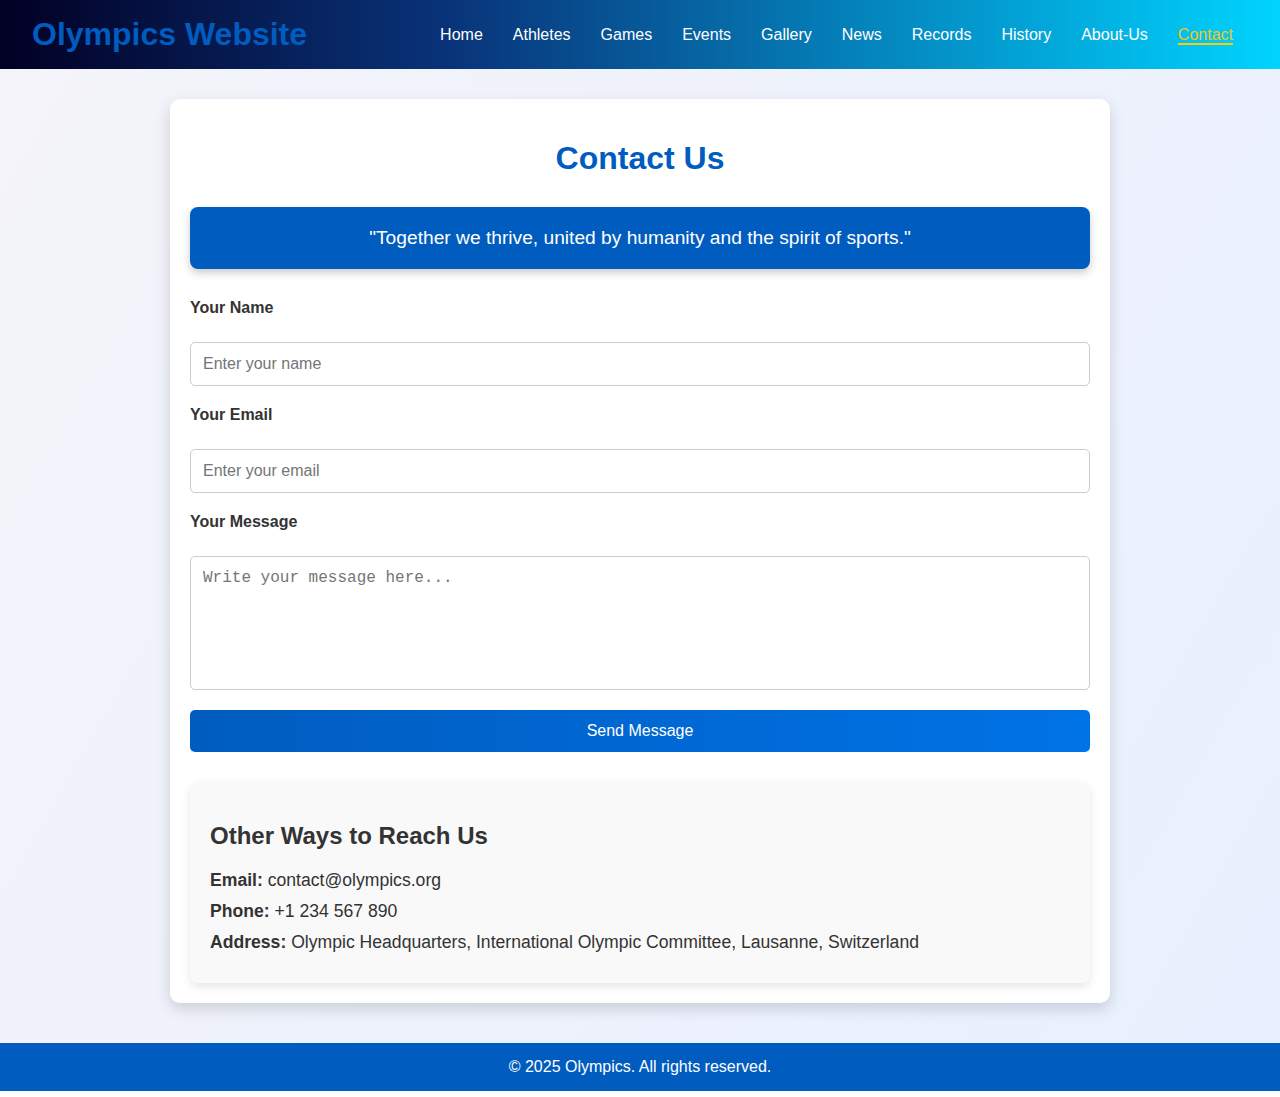
<file: contact.html>
<!DOCTYPE html>
<html lang="en">
<head>
    <meta charset="UTF-8">
    <meta name="viewport" content="width=device-width, initial-scale=1.0">
    <title>Contact Us - Olympics</title>
    <style>
        body {
            font-family: 'Roboto', sans-serif;
            margin: 0;
            padding: 0;
            background: linear-gradient(120deg, #f4f4f9, #e8f0ff);
            color: #333;
        }

        .active{
    color: #f5c518;
    position: relative;
  }
  .h{
text-decoration: underline;
    color: white;
    margin: 50px;
  }

  nav ul li .active::before, nav ul li .active::after {
    content: '';
    position: absolute;
    width: 100%;
    height: 2px;
    background-color: #ffcc00;
    bottom: -2px;
    left: 0;
    transition: width 0.3s ease-in-out;
  }
  .h{
text-decoration: underline;
    color: white;
    margin: 50px;
  }

  nav ul li .active::before, nav ul li .active::after {
    content: '';
    position: absolute;
    width: 100%;
    height: 2px;
    background-color: #ffcc00;
    bottom: -2px;
    left: 0;
    transition: width 0.3s ease-in-out;
  }

  header {
    background: rgb(2,0,36);
    background: linear-gradient(90deg, rgba(2,0,36,1) 0%, rgba(9,51,121,1) 35%, rgba(0,212,255,1) 100%);
    color: #fff;
    padding: 1rem 2rem;
    display: flex;
    justify-content: space-between;
    align-items: center;
  }

  header h1 {
    margin: 0;
  }

  nav ul {
    list-style: none;
    margin: 0;
    padding: 0;
    display: flex;
  }

  nav ul li {
    margin: 0 15px;
  }
a {
    text-decoration: none;
    cursor: default;
    
    
  }
  nav ul li a {
    color: #fff;
    text-decoration: none;
    position: relative;
  }

  /* Hover Effect */
  nav ul li a:hover {
    color: #ffcc00;
  }

        .container {
            max-width: 900px;
            margin: 30px auto;
            padding: 20px;
            background: white;
            border-radius: 10px;
            box-shadow: 0 6px 15px rgba(0, 0, 0, 0.15);
            animation: fadeIn 1s ease-in-out;
        }

        h1 {
            text-align: center;
            color: #005cbf;
            margin-bottom: 20px;
        }

        @keyframes fadeIn {
            from {
                opacity: 0;
                transform: translateY(20px);
            }
            to {
                opacity: 1;
                transform: translateY(0);
            }
        }

        form {
            display: flex;
            flex-direction: column;
            gap: 20px;
        }

        label {
            font-weight: bold;
            margin-bottom: 5px;
        }

        input, textarea, button {
            padding: 12px;
            border: 1px solid #ccc;
            border-radius: 5px;
            font-size: 16px;
        }

        input:focus, textarea:focus {
            border-color: #005cbf;
            outline: none;
            box-shadow: 0 0 5px rgba(0, 92, 191, 0.5);
        }

        textarea {
            resize: none;
        }

        button {
            background: linear-gradient(90deg, #005cbf, #0073e6);
            color: white;
            border: none;
            cursor: pointer;
            transition: background 0.3s, transform 0.2s;
        }

        button:hover {
            background: linear-gradient(90deg, #003f8a, #005cbf);
            transform: translateY(-3px);
        }

        button:active {
            transform: translateY(0);
        }

        .contact-info {
            margin-top: 30px;
            padding: 20px;
            background: #f9f9f9;
            border-radius: 8px;
            box-shadow: 0 4px 10px rgba(0, 0, 0, 0.1);
            animation: fadeIn 1.2s ease-in-out;
        }

        .contact-info div {
            margin: 10px 0;
            font-size: 1.1rem;
        }

        .contact-info div:hover {
            color: #005cbf;
            text-decoration: underline;
            cursor: pointer;
            transition: color 0.3s;
        }

        footer {
            text-align: center;
            padding: 15px;
            background-color: #005cbf;
            color: white;
            margin-top: 40px;
        }

        footer p {
            margin: 0;
        }
        .he{
            color: white;
            text-decoration: none;
        }

        .humanity-message {
            margin: 30px 0;
            padding: 20px;
            background: #005cbf;
            color: white;
            text-align: center;
            font-size: 1.2rem;
            border-radius: 8px;
            box-shadow: 0 4px 8px rgba(0, 0, 0, 0.2);
            animation: fadeIn 1.5s ease-in-out;
        }

        @media (max-width: 768px) {
            .container {
                margin: 15px;
                padding: 15px;
            }

            h1 {
                font-size: 1.5rem;
            }

            .humanity-message {
                font-size: 1rem;
            }
        }

        .menu-toggle {
            display: none;
            flex-direction: column;
            cursor: pointer;
        }

        .menu-toggle .bar {
            height: 3px;
            width: 25px;
            background-color: #fff;
            margin: 4px 0;
            transition: 0.4s;
        }

        .menu-toggle.active .bar:nth-child(2) {
            opacity: 0;
        }

        .menu-toggle.active .bar:nth-child(1) {
            transform: translateY(7px) rotate(45deg);
        }

        .menu-toggle.active .bar:nth-child(3) {
            transform: translateY(-7px) rotate(-45deg);
        }

        @media (max-width: 768px) {
            .menu-toggle {
                display: flex;
            }

            .nav-menu {
                display: none;
                position: absolute;
                top: 70px;
                left: 0;
                width: 100%;
                background: rgba(9,51,121,0.95);
                flex-direction: column;
                padding: 20px 0;
                text-align: center;
            }

            .nav-menu.show {
                display: flex;
            }

            nav ul li {
                margin: 15px 0;
            }
        }
    </style>
</head>
<body>

    <header>
        <h1>Olympics Website</h1>
        <div class="menu-toggle">
          <span class="bar"></span>
          <span class="bar"></span>
          <span class="bar"></span>
        </div>
        <nav>
          <ul class="nav-menu">
            <li><a href="index.html"  >Home</a></li>
            <li><a href="athletes.html" >Athletes</a></li>
            <li><a href="games.html" >Games</a></li>
              <li><a href="events.html" >Events</a></li>
            <li><a href="gallery.html"  >Gallery</a></li>
            <li><a href="news.html">News</a></li>
            <li><a href="RecordStatic.html"  >Records</a></li>
            <li><a href="history.html" >History</a></li>
            <li><a href="about.html"  >About-Us</a></li>
            <li><a href="contact.html" class="active" >Contact</a></li>
    
          </ul>
        </nav>
      </header>

<div class="container">
    <h1>Contact Us</h1>
    <div class="humanity-message">
        "Together we thrive, united by humanity and the spirit of sports."
    </div>
    <form>
        <label for="name">Your Name</label>
        <input type="text" id="name" name="name" placeholder="Enter your name" required>

        <label for="email">Your Email</label>
        <input type="email" id="email" name="email" placeholder="Enter your email" required>

        <label for="message">Your Message</label>
        <textarea id="message" name="message" rows="6" placeholder="Write your message here..." required></textarea>

        <button type="submit">Send Message</button>
    </form>

    <div class="contact-info">
        <h2>Other Ways to Reach Us</h2>
        <div><strong>Email:</strong> contact@olympics.org</div>
        <div><strong>Phone:</strong> +1 234 567 890</div>
        <div><strong>Address:</strong> Olympic Headquarters, International Olympic Committee, Lausanne, Switzerland</div>
    </div>
</div>

<footer>
    <p>&copy; 2025 Olympics. All rights reserved.</p>
</footer>
<script src="js/index.js"></script>
</body>
</html>
</file>
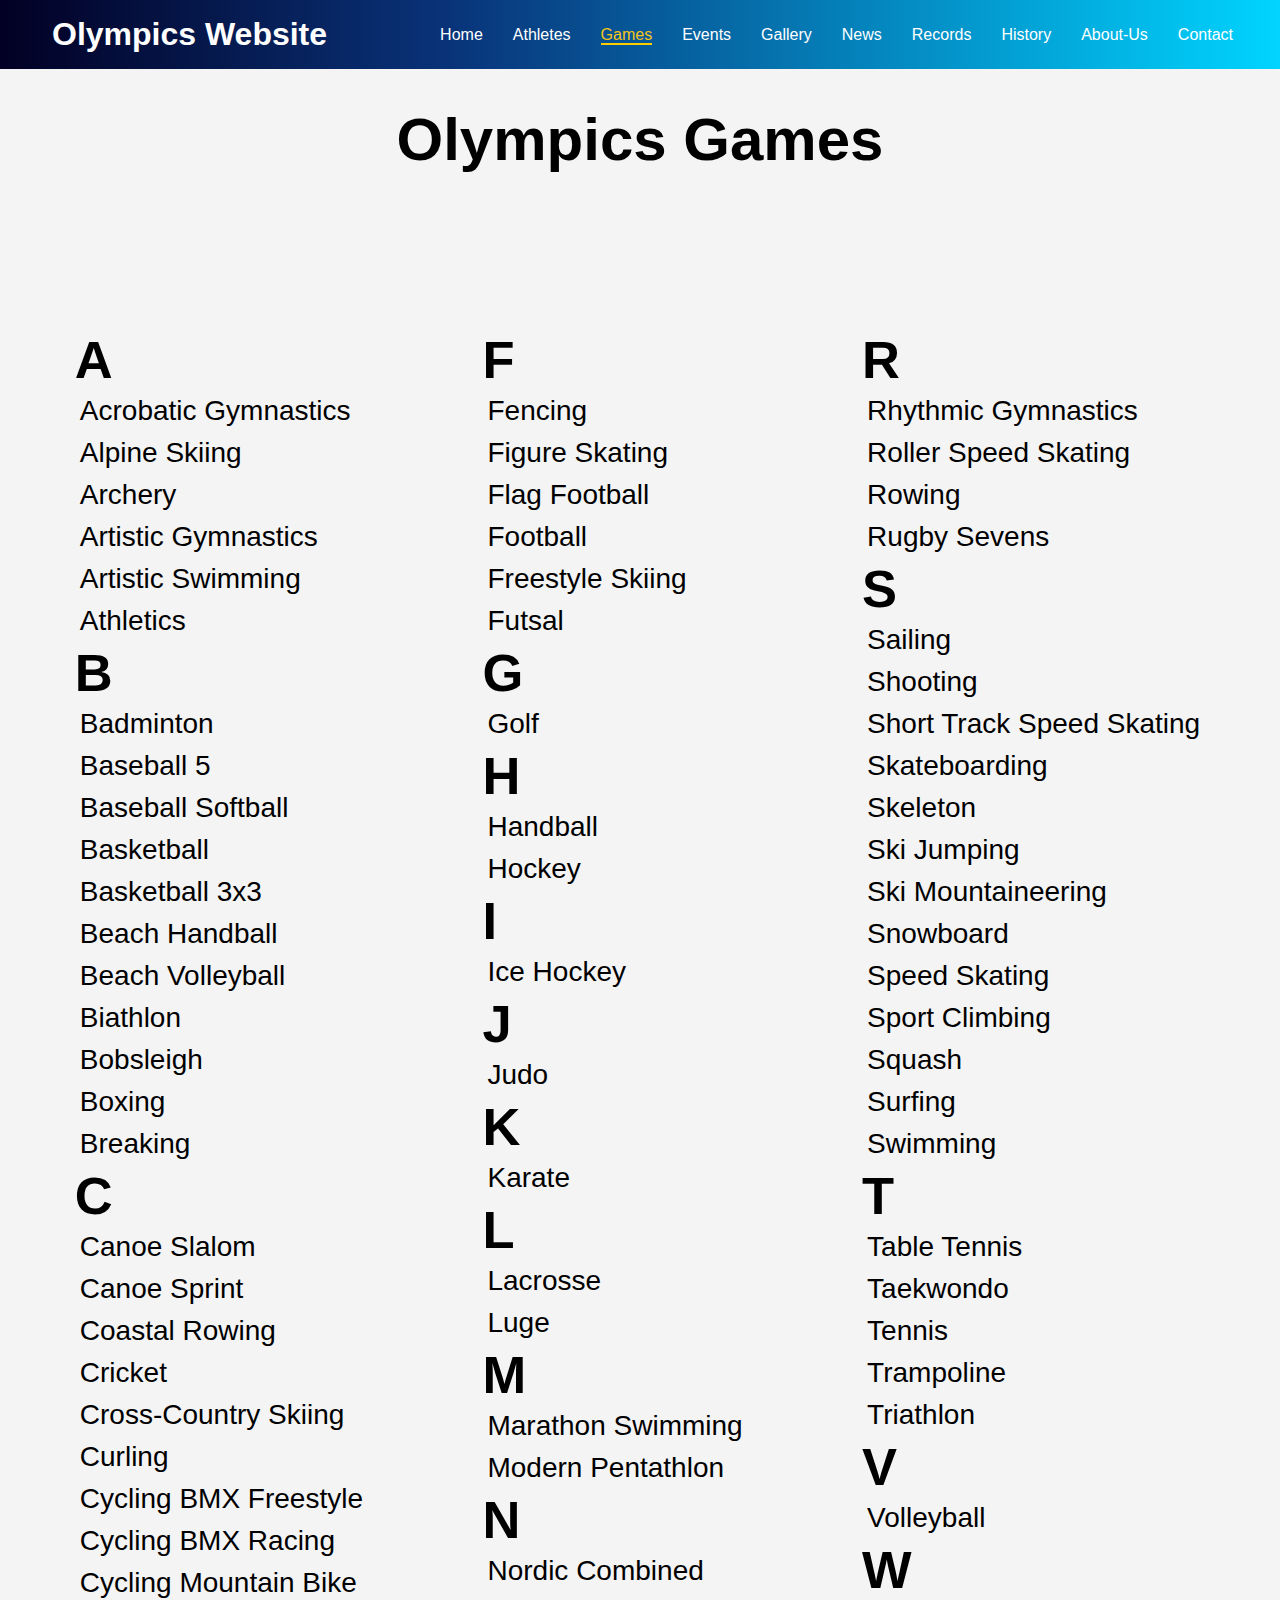
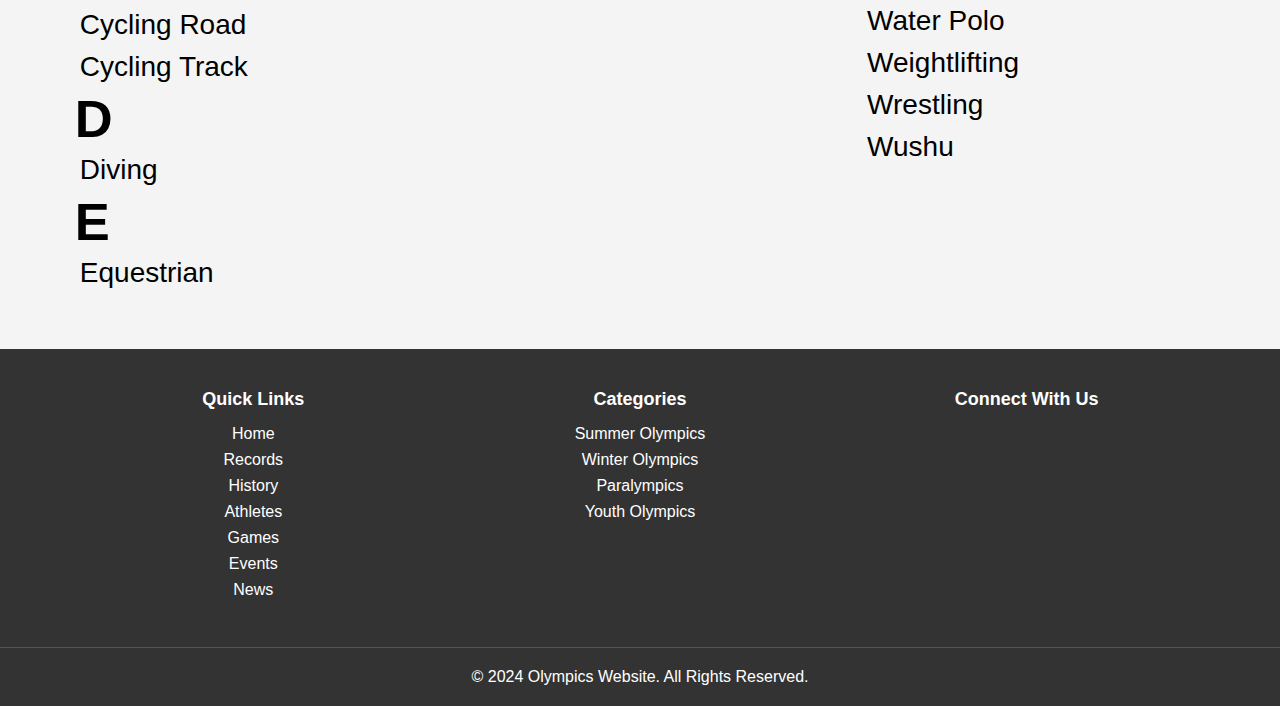
<file: games.html>
<!DOCTYPE html>
<html lang="en">

<head>
    <meta charset="UTF-8">
    <meta name="viewport" content="width=device-width, initial-scale=1.0">
    <title>Sports List</title>
    <link rel="preconnect" href="https://fonts.googleapis.com">
    <link rel="stylesheet" href="css/games.css">
</head>

<body>
    <header>
        <h1>Olympics Website</h1>
        <div class="menu-toggle">
          <span class="bar"></span>
          <span class="bar"></span>
          <span class="bar"></span>
        </div>
        <nav>
          <ul class="nav-menu">
            <li><a href="index.html"  >Home</a></li>
            <li><a href="athletes.html" >Athletes</a></li>
            <li><a href="games.html"  class="active" >Games</a></li>
              <li><a href="events.html"  >Events</a></li>
            <li><a href="gallery.html"  >Gallery</a></li>
            <li><a href="news.html">News</a></li>
            <li><a href="RecordStatic.html"  >Records</a></li>
            <li><a href="history.html" >History</a></li>
            <li><a href="about.html"  >About-Us</a></li>
            <li><a href="contact.html"  >Contact</a></li>
    
          </ul>
        </nav>
      </header>
    <br><br>
    <h3>Olympics Games</h1>
        <div class="sports-list">
            <div class="column1">
                <ul>
                    <h2>A</h2>
                    <li>Acrobatic Gymnastics</li>
                    <li>Alpine Skiing</li>
                    <li>Archery</li>
                    <li>Artistic Gymnastics</li>
                    <li>Artistic Swimming</li>
                    <li>Athletics</li>
                </ul>

                <ul>
                    <h2>B</h2>
                    <li>Badminton</li>
                    <li>Baseball 5</li>
                    <li>Baseball Softball</li>
                    <li>Basketball</li>
                    <li>Basketball 3x3</li>
                    <li>Beach Handball</li>
                    <li>Beach Volleyball</li>
                    <li>Biathlon</li>
                    <li>Bobsleigh</li>
                    <li>Boxing</li>
                    <li>Breaking</li>
                </ul>

                <ul>
                    <h2>C</h2>
                    <li>Canoe Slalom</li>
                    <li>Canoe Sprint</li>
                    <li>Coastal Rowing</li>
                    <li>Cricket</li>
                    <li>Cross-Country Skiing</li>
                    <li>Curling</li>
                    <li>Cycling BMX Freestyle</li>
                    <li>Cycling BMX Racing</li>
                    <li>Cycling Mountain Bike</li>
                    <li>Cycling Road</li>
                    <li>Cycling Track</li>
                </ul>

                <ul>
                    <h2>D</h2>
                    <li>Diving</li>
                </ul>
                <ul>
                    <h2>E</h2>
                    <li>Equestrian</li>
                </ul>
            </div>
            <div class="column1">

                <ul>
                    <h2>F</h2>
                    <li>Fencing</li>
                    <li>Figure Skating</li>
                    <li>Flag Football</li>
                    <li>Football</li>
                    <li>Freestyle Skiing</li>
                    <li>Futsal</li>
                </ul>

                <ul>
                    <h2>G</h2>
                    <li>Golf</li>
                </ul>

                <ul>
                    <h2>H</h2>
                    <li>Handball</li>
                    <li>Hockey</li>
                </ul>

                <ul>
                    <h2>I</h2>
                    <li>Ice Hockey</li>
                </ul>

                <ul>
                    <h2>J</h2>
                    <li>Judo</li>
                </ul>

                <ul>
                    <h2>K</h2>
                    <li>Karate</li>
                </ul>
                <ul>
                    <h2>L</h2>
                    <li>Lacrosse</li>
                    <li>Luge</li>
                </ul>
                <ul>
                    <h2>M</h2>
                    <li>Marathon Swimming</li>
                    <li>Modern Pentathlon</li>
                </ul>

                <ul>
                    <h2>N</h2>

                    <li>Nordic Combined</li>
                </ul>
            </div>
            <div class="column1">
                <ul>
                    <h2>R</h2>
                    <li>Rhythmic Gymnastics</li>
                    <li>Roller Speed Skating</li>
                    <li>Rowing</li>
                    <li>Rugby Sevens</li>
                </ul>
                <ul>
                    <h2>S</h2>
                    <li>Sailing</li>
                    <li>Shooting</li>
                    <li>Short Track Speed Skating</li>
                    <li>Skateboarding</li>
                    <li>Skeleton</li>
                    <li>Ski Jumping</li>
                    <li>Ski Mountaineering</li>
                    <li>Snowboard</li>
                    <li>Speed Skating</li>
                    <li>Sport Climbing</li>
                    <li>Squash</li>
                    <li>Surfing</li>
                    <li>Swimming</li>
                </ul>
                <ul>
                    <h2>T</h2>
                    <li>Table Tennis</li>
                    <li>Taekwondo</li>
                    <li>Tennis</li>
                    <li>Trampoline</li>
                    <li>Triathlon</li>
                </ul>
                <ul>
                    <h2>V</h2>
                    <li>Volleyball</li>
                </ul>
                <ul>
                    <h2>W</h2>
                    <li>Water Polo</li>
                    <li>Weightlifting</li>
                    <li>Wrestling</li>
                    <li>Wushu</li>
                </ul>
            </div>
        </div>
        <footer class="footer">
            <div class="footer-content">
                <div class="footer-section">
                    <h4>Quick Links</h4>
                    <ul>
                        <li><a href="home.html">Home</a></li>
                        <li><a href="RecordStatic.html">Records</a></li>
                        <li><a href="history.html">History</a></li>
                        <li><a href="athletes.html">Athletes</a></li>
                        <li><a href="games.html">Games</a></li>
                        <li><a href="events.html">Events</a></li>
                        <li><a href="news.html">News</a></li>
                    </ul>
                </div>

                <div class="footer-section">
                    <h4>Categories</h4>
                    <ul>
                        <li><a href="#">Summer Olympics</a></li>
                        <li><a href="#">Winter Olympics</a></li>
                        <li><a href="#">Paralympics</a></li>
                        <li><a href="#">Youth Olympics</a></li>
                    </ul>
                </div>

                <div class="footer-section">
                    <h4>Connect With Us</h4>
                    <div class="social-icons">
                        <a href="#"><i class="fab fa-facebook"></i></a>
                        <a href="#"><i class="fab fa-twitter"></i></a>
                        <a href="#"><i class="fab fa-instagram"></i></a>
                        <a href="#"><i class="fab fa-youtube"></i></a>
                    </div>
                </div>
            </div>

            <div class="footer-bottom">
                <p>&copy; 2024 Olympics Website. All Rights Reserved.</p>
            </div>
        </footer>
        <script src="js/index.js"></script>
</body>

</html>
</file>
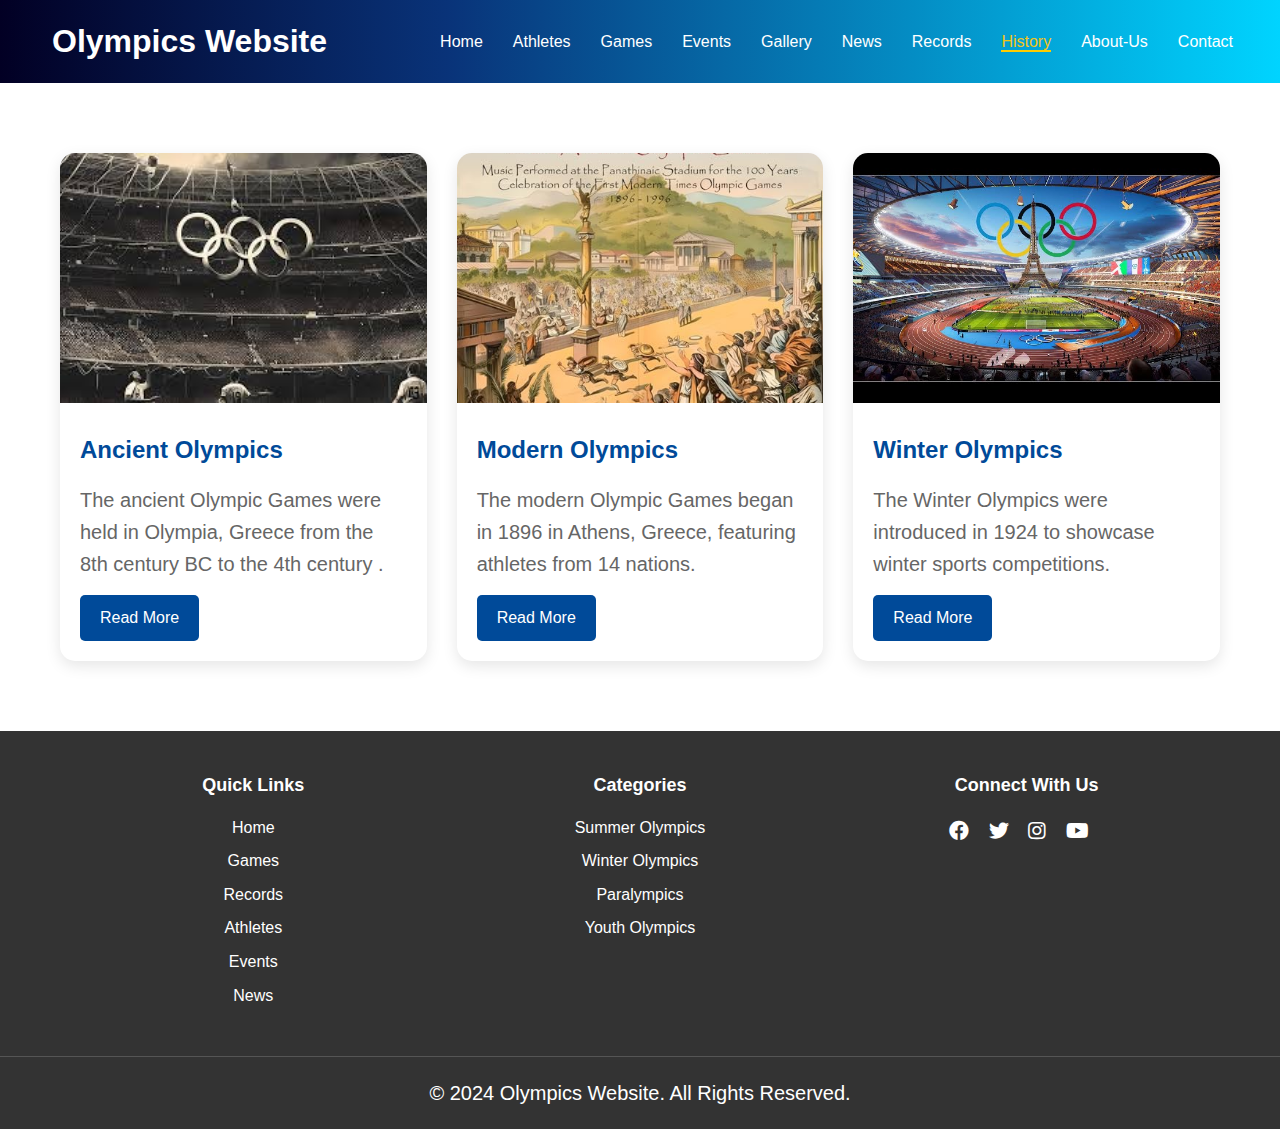
<file: history.html>
<!DOCTYPE html>
<html lang="en">
<head>
    <meta charset="UTF-8">
    <meta name="viewport" content="width=device-width, initial-scale=1.0">
    <title>Olympic History</title>
    <link rel="stylesheet" href="https://cdnjs.cloudflare.com/ajax/libs/font-awesome/5.15.4/css/all.min.css">
    <link rel="stylesheet" href="css/history.css">
</head>
<body>
    <!-- <div class="hero">
        <h1>The History of Olympic Games</h1>
    </div> -->
    <header>
      <h1>Olympics Website</h1>
      <div class="menu-toggle">
        <span class="bar"></span>
        <span class="bar"></span>
        <span class="bar"></span>
      </div>
      <nav>
        <ul class="nav-menu">
          <li><a href="index.html"  >Home</a></li>
          <li><a href="athletes.html" >Athletes</a></li>
          <li><a href="games.html"   >Games</a></li>
            <li><a href="events.html"  >Events</a></li>
          <li><a href="gallery.html"  >Gallery</a></li>
          <li><a href="news.html">News</a></li>
          <li><a href="RecordStatic.html"  >Records</a></li>
          <li><a href="history.html" class="active" >History</a></li>
          <li><a href="about.html"  >About-Us</a></li>
          <li><a href="contact.html"  >Contact</a></li>
  
        </ul>
      </nav>
    </header>

    <div class="timeline">
        <div class="card">
            <img src="pictures/images.jpg" alt="Ancient Olympics">
            <div class="card-content">
                <h2>Ancient Olympics</h2>
                <p>The ancient Olympic Games were held in Olympia, Greece from the 8th century BC to the 4th century .</p>
                <a href="https://en.wikipedia.org/wiki/Ancient_Olympic_Games" class="read-more">Read More</a>
            </div>
        </div>

        <div class="card">
            <img src="pictures/51-i73+GfHL._UXNaN_FMjpg_QL85_.jpg" alt="Modern Olympics">
            <div class="card-content">
                <h2>Modern Olympics</h2>
                <p>The modern Olympic Games began in 1896 in Athens, Greece, featuring athletes from 14 nations.</p>
                <a href="https://en.wikipedia.org/wiki/Summer_Olympic_Games" class="read-more">Read More</a>
            </div>
        </div>

        <div class="card">
            <img src="pictures/sddefault.jpg" alt="Winter Olympics">
            <div class="card-content">
                <h2>Winter Olympics</h2>
                <p>The Winter Olympics were introduced in 1924 to showcase winter sports competitions.</p>
                <a href="https://en.wikipedia.org/wiki/Winter_Olympic_Games" class="read-more">Read More</a>
            </div>
        </div>
    </div>

    <!-- Add your existing footer here -->

    
    <footer class="footer">
        <div class="footer-content">
          <div class="footer-section">
            <h4>Quick Links</h4>
            <ul>
                <li><a href="home.html">Home</a></li>
              <li><a href="n">Games</a></li>
              <li><a href="RecordStatic.html">Records</a></li>
              <li><a href="athletes.html">Athletes</a></li>
              <li><a href="events.html">Events</a></li>
              <li><a href="news.html">News</a></li>
            </ul>
          </div>
    
          <div class="footer-section">
            <h4>Categories</h4>
            <ul>
              <li><a href="https://en.wikipedia.org/wiki/Summer_Olympic_Games">Summer Olympics</a></li>
              <li><a href="https://en.wikipedia.org/wiki/Winter_Olympic_Games">Winter Olympics</a></li>
              <li><a href="https://en.wikipedia.org/wiki/Paralympic_Games">Paralympics</a></li>
              <li><a href="https://en.wikipedia.org/wiki/Youth_Olympic_Games">Youth Olympics</a></li>
            </ul>
          </div>
    
          <div class="footer-section">
            <h4>Connect With Us</h4>
            <div class="social-icons">
              <a href="#"><i class="fab fa-facebook"></i></a>
              <a href="#"><i class="fab fa-twitter"></i></a>
              <a href="#"><i class="fab fa-instagram"></i></a>
              <a href="#"><i class="fab fa-youtube"></i></a>
            </div>
          </div>
        </div>
        
        <div class="footer-bottom">
          <p>&copy; 2024 Olympics Website. All Rights Reserved.</p>
        </div>
      </footer>
      <script src="js/index.js"></script>
</body>
</html>
</file>
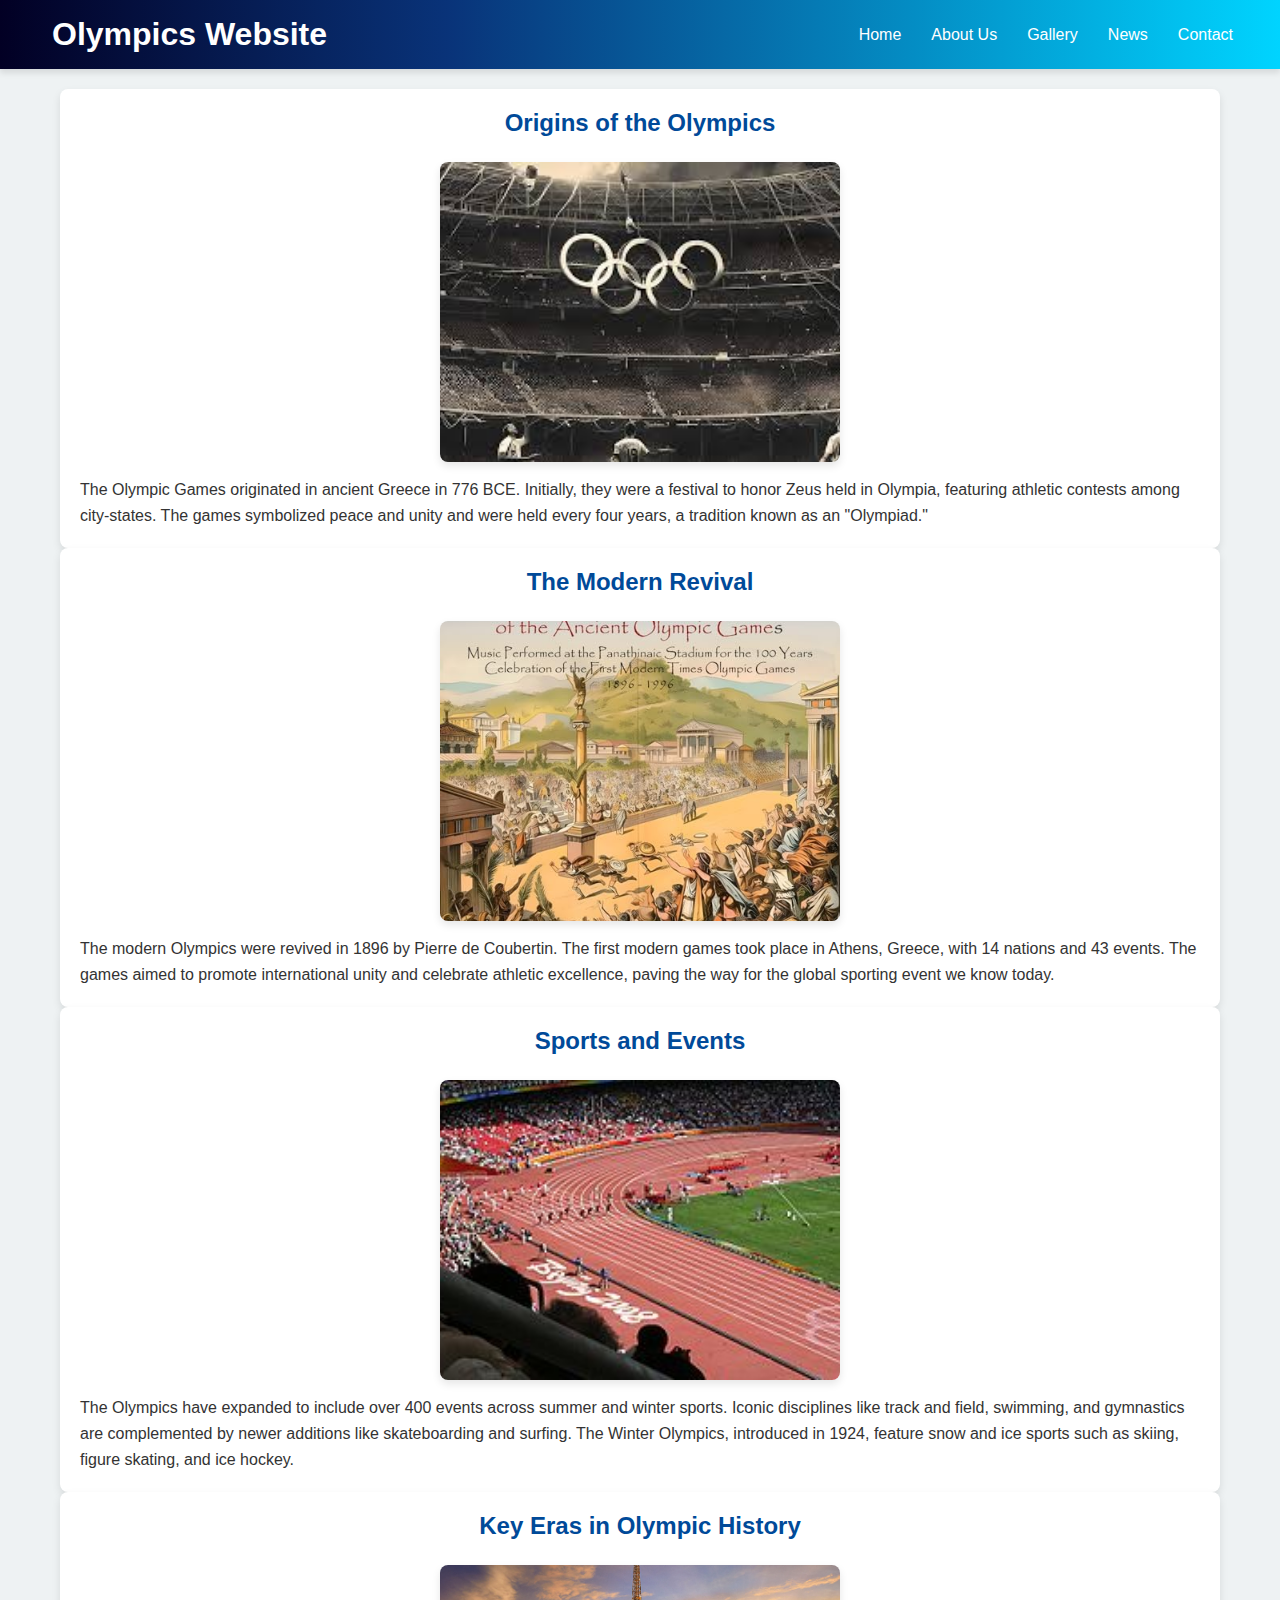
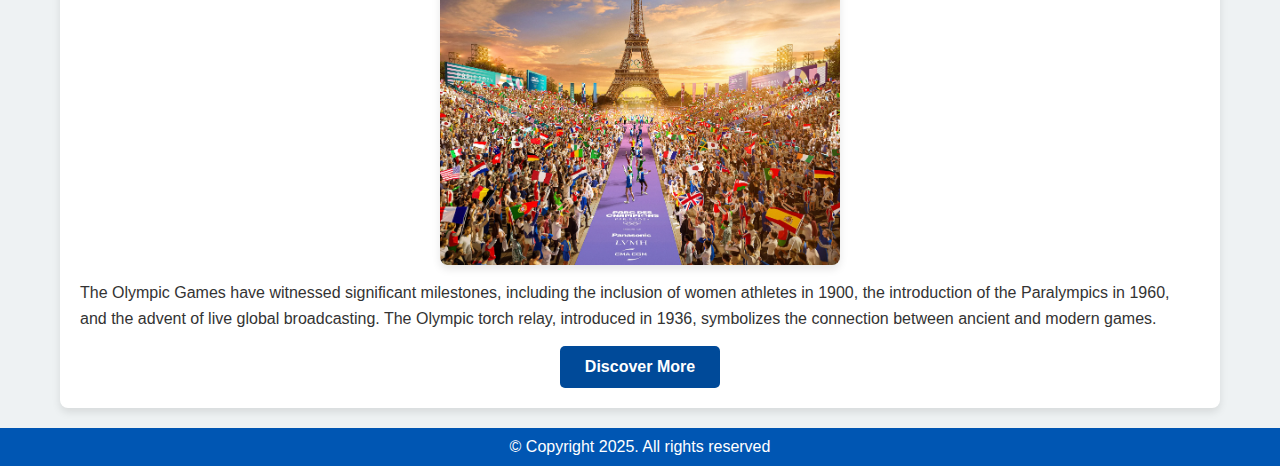
<file: pictures/copy.html>
<!DOCTYPE html>
<html lang="en">

<head>
    <meta charset="UTF-8">
    <meta name="viewport" content="width=device-width, initial-scale=1.0">
    <title>History of the Olympics</title>
    <style>
        * {
            margin: 0px;
            padding: 0px;
            box-sizing: border-box;
        }

        body {
            font-family: Arial, sans-serif;
            margin: 0;
            padding: 0;
            background-color: #eef2f3;
            color: #333;
        }

        header {
            background-color: #004a99;
            color: white;
            padding: 20px;
            text-align: center;
            box-shadow: 0 4px 6px rgba(0, 0, 0, 0.1);
        }

        .container {
            padding: 20px;
            max-width: 1200px;
            margin: 0 auto;
        }

        .section {
            background-color: white;
            margin: 20px 0;
            padding: 20px;
            border-radius: 8px;
            box-shadow: 0 4px 8px rgba(0, 0, 0, 0.1);
            transition: transform 0.3s ease, box-shadow 0.3s ease;
        }

        .section:hover {
            transform: translateY(-5px);
            box-shadow: 0 8px 16px rgba(0, 0, 0, 0.2);
        }

        .section img {
            /* max-width: 50%;
            height: 50vh; */
            border-radius: 8px;
            margin: 15px 0;
        }

        .section h2 {
            color: #004a99;
            margin-bottom: 10px;
        }

        .section p {
            line-height: 1.6;
        }

        .button {
            display: inline-block;
            margin-top: 15px;
            padding: 12px 25px;
            background-color: #004a99;
            color: white;
            text-decoration: none;
            border-radius: 5px;
            font-weight: bold;
            text-align: center;
            transition: background-color 0.3s ease;
        }

        .button:hover {
            background-color: #003366;
        }


        header {
            background: linear-gradient(90deg, rgba(2, 0, 36, 1) 0%, rgba(9, 51, 121, 1) 35%, rgba(0, 212, 255, 1) 100%);
            color: #fff;
            padding: 1rem 2rem;
            display: flex;
            justify-content: space-between;
            align-items: center;

        }

        header h1 {
            margin-left: 20px;


        }

        nav ul {
            list-style: none;
            margin: 0;
            padding: 0;
            display: flex;
        }

        nav ul li {
            margin: 0 15px;
        }

        nav ul li a {
            color: #fff;
            text-decoration: none;
            position: relative;

        }

        /* Hover Effect */
        nav ul li a:hover {
            color: #ffcc00;
        }

        /* Adding ::before and ::after for underline effect */
        nav ul li a::before,
        nav ul li a::after {
            content: '';
            position: absolute;
            width: 0;
            height: 2px;
            background-color: #ffcc00;
            bottom: -2px;
            left: 0;
            transition: width 0.3s ease-in-out;
        }

        nav ul li a::after {
            left: auto;
            right: 0;
        }

        nav ul li a:hover::before,
        nav ul li a:hover::after {
            width: 100%;
        }

        footer {
            background-color: #0056b3;
            color: white;
            text-align: center;
            padding: 10px 0;
            bottom: 0;
            width: 100%;
        }

        .img{
            width: 50%;
            height: 400px;
        }

        footer {
  background-color: #0056b3;
  color: white;
  text-align: center;
  padding: 10px 0;
  /* position: fixed; */
  bottom: 0;
  width: 100%;
}
.footer {
background-color: #333;
color: white;
padding: 40px 0 20px;
}

.footer-content {
max-width: 1200px;
margin: 0 auto;
display: flex;
justify-content: space-around;
flex-wrap: wrap;
padding: 0 20px;
}

.footer-section {
margin-bottom: 20px;
min-width: 250px;
}

.footer-section h4 {
margin-bottom: 15px;
font-size: 18px;
}

.footer-section ul {
list-style: none;
padding: 0;
}

.footer-section ul li {
margin-bottom: 8px;
}

.footer-section ul li a {
color: #fff;
text-decoration: none;
transition: color 0.3s;
}

.footer-section ul li a:hover {
color: #f5c518;
}

.social-icons a {
color: white;
margin-right: 15px;
font-size: 20px;
}

.social-icons a:hover {
color: #f5c518;
}

.footer-bottom {
text-align: center;
margin-top: 20px;
padding-top: 20px;
border-top: 1px solid #555;
}

.section {
    display: flex;
    flex-direction: column;
    align-items: center;
    max-width: 1200px;
    margin: 0 auto;
    padding: 20px;
}

.section img {
    width: 400px;
    height: 300px;
    object-fit: cover;
    border-radius: 8px;
    margin: 15px 0;
    transition: transform 0.3s ease;
    box-shadow: 0 4px 8px rgba(0,0,0,0.1);
}

.section img:hover {
    transform: scale(1.05);
}

@media screen and (max-width: 768px) {
    .section img {
        width: 100%;
        height: 250px;
    }
}

@media screen and (max-width: 480px) {
    .section img {
        height: 200px;
    }
}

    </style>
</head>

<body>
    <header>
        <h1>Olympics Website</h1>
        <nav>
          <ul>
            <li><a href="#home">Home</a></li>
            <li><a href="#about">About Us</a></li>
            <li><a href="#gallery">Gallery</a></li>
            <li><a href="#news">News</a></li>
            <li><a href="#contact">Contact</a></li>
          </ul>
        </nav>
      </header>
    

    <div class="container">
        <section class="section">
            <h2>Origins of the Olympics</h2>
            <img src="images.jpg" alt="Ancient Olympics"  class="img">
            <p>The Olympic Games originated in ancient Greece in 776 BCE. Initially, they were a festival to honor Zeus
                held in Olympia, featuring athletic contests among city-states. The games symbolized peace and unity and
                were held every four years, a tradition known as an "Olympiad."</p>
        </section>

        <section class="section">
            <h2>The Modern Revival</h2>
            <img src="51-i73+GfHL._UXNaN_FMjpg_QL85_.jpg" alt="Modern Olympics" class="img">
            <p>The modern Olympics were revived in 1896 by Pierre de Coubertin. The first modern games took place in
                Athens, Greece, with 14 nations and 43 events. The games aimed to promote international unity and
                celebrate athletic excellence, paving the way for the global sporting event we know today.</p>
        </section>

        <section class="section">
            <h2>Sports and Events</h2>
            <img src="250px-Beijing_2008,_Beijing_National_Stadium.jpg" alt="Olympic Sports" class="img">
            <p>The Olympics have expanded to include over 400 events across summer and winter sports. Iconic disciplines
                like track and field, swimming, and gymnastics are complemented by newer additions like skateboarding
                and surfing. The Winter Olympics, introduced in 1924, feature snow and ice sports such as skiing, figure
                skating, and ice hockey.</p>
        </section>

        <section class="section">
            <h2>Key Eras in Olympic History</h2>
            <img src="Champions-Park-Catwalk.webp" alt="Olympic Torch" class="img">
            <p>The Olympic Games have witnessed significant milestones, including the inclusion of women athletes in
                1900, the introduction of the Paralympics in 1960, and the advent of live global broadcasting. The
                Olympic torch relay, introduced in 1936, symbolizes the connection between ancient and modern games.</p>
            <a href="https://en.wikipedia.org/wiki/Special:Search?go=Go&search=Key+Eras+in+Olympic+History&ns0=1"
                class="button">Discover More</a>
        </section>
    </div>

    <footer>
        <p>&copy; Copyright 2025. All rights reserved </p>
    </footer>
</body>

</html>
</file>
<file: css/games.css>
* {
    margin: 0px;
    padding: 0px;
    box-sizing: border-box;
}
.column1 {
    font-family: arial;
    padding-left: 0px;
    padding-top: 100px;
    font-size: 35px;
}

body {
    font-family: Arial, Helvetica, serif;
    text-align: center;
    margin: 0;
    padding: 0;
    background-color: #f4f4f4;
    align-items: center;
    /* Increase font size */
}
header {
    background: linear-gradient(90deg, rgba(2, 0, 36, 1) 0%, rgba(9, 51, 121, 1) 35%, rgba(0, 212, 255, 1) 100%);
    color: #fff;
    padding: 1rem 2rem;
    display: flex;
    justify-content: space-between;
    align-items: center;

}

header h1 {
    margin-left: 20px;


}

nav ul {
    list-style: none;
    margin: 0;
    padding: 0;
    display: flex;
}

nav ul li {
    margin: 0 15px;
}

nav ul li a {
    color: #fff;
    text-decoration: none;
    position: relative;

}

/* Hover Effect */
nav ul li a:hover {
    color: #ffcc00;
}

/* Adding ::before and ::after for underline effect */
nav ul li a::before,
nav ul li a::after {
    content: '';
    position: absolute;
    width: 0;
    height: 2px;
    background-color: #ffcc00;
    bottom: -2px;
    left: 0;
    transition: width 0.3s ease-in-out;
}

nav ul li a::after {
    left: auto;
    right: 0;
}

nav ul li a:hover::before,
nav ul li a:hover::after {
    width: 100%;
}

.sports-list {
    display: inline-block;
    text-align: left;
    /* Adjust font size for list */
}
.active{
  color: #f5c518;
  position: relative;
}
.h{
text-decoration: underline;
  color: white;
  margin: 50px;
}

nav ul li .active::before, nav ul li .active::after {
  content: '';
  position: absolute;
  width: 100%;
  height: 2px;
  background-color: #ffcc00;
  bottom: -2px;
  left: 0;
  transition: width 0.3s ease-in-out;
}

.sports-list h2 {
    margin-top: 0;
}

.sports-list ul li {
    font-size: 0.8em;
    font-weight: normal;
    padding: 5px;
    transition: background-color 0.3s ease;
}

.sports-list ul li:hover {
    background-color: #000000;
    color: white;
    padding-left: 15px;
    transition: 0.4s;
}

.column1 {

    display: inline-table;
    margin: 55px;


}
h3{
    font-size:60px;
}

ul {
    list-style-type: none;
}
footer {
    background-color: #0056b3;
    color: white;
    text-align: center;
    padding: 10px 0;
    /* position: fixed; */
    bottom: 0;
    width: 100%;
}
.footer {
  background-color: #333;
  color: white;
  padding: 40px 0 20px;
}

.footer-content {
  max-width: 1200px;
  margin: 0 auto;
  display: flex;
  justify-content: space-around;
  flex-wrap: wrap;
  padding: 0 20px;
}

.footer-section {
  margin-bottom: 20px;
  min-width: 250px;
}

.footer-section h4 {
  margin-bottom: 15px;
  font-size: 18px;
}

.footer-section ul {
  list-style: none;
  padding: 0;
}

.footer-section ul li {
  margin-bottom: 8px;
}

.footer-section ul li a {
  color: #fff;
  text-decoration: none;
  transition: color 0.3s;
}

.footer-section ul li a:hover {
  color: #f5c518;
}

.social-icons a {
  color: white;
  margin-right: 15px;
  font-size: 20px;
}

.social-icons a:hover {
  color: #f5c518;
}

.footer-bottom {
  text-align: center;
  margin-top: 20px;
  padding-top: 20px;
  border-top: 1px solid #555;
}
@media (max-width: 562px) {
    header {
      display: flex;
      align-items: flex-start;
      gap: 15px;
    }

    nav ul {
      flex-wrap: wrap;
      justify-content: space-between;
      width: 100%;
      gap: 20px;
    }

    nav ul li {
      margin: 10px 0;
    }

    .hero {
      height: 200px;
    }

    .card div {
      flex: 1 1 100%;
    }
  }

  @media (max-width: 480px) {
    header {
      padding: 1rem;
    }
}
</file>
<file: css/history.css>
* {
    margin: 0;
    padding: 0;
    box-sizing: border-box;
}

body {
    font-family: 'Arial', sans-serif;
    line-height: 1.6;
}

/* .hero {
    background: linear-gradient(rgba(0,0,0,0.7), rgba(0,0,0,0.7)), url('images/olympic-banner.jpg');
    background-size: cover;
    height: 50vh;
    display: flex;
    align-items: center;
    justify-content: center;
    color: white;
    text-align: center;
    padding: 20px;
}

.hero h1 {
    font-size: 3rem;
    margin-bottom: 20px;
    animation: fadeIn 1s ease;
} */

.timeline {
    max-width: 1200px;
    margin: 50px auto;
    padding: 20px;
    display: grid;
    grid-template-columns: repeat(auto-fit, minmax(300px, 1fr));
    gap: 30px;
}

.card {
    background: white;
    border-radius: 15px;
    overflow: hidden;
    box-shadow: 0 5px 15px rgba(0,0,0,0.1);
    transition: transform 0.3s ease, box-shadow 0.3s ease;
}

.card:hover {
    transform: translateY(-10px);
    box-shadow: 0 8px 25px rgba(0,0,0,0.2);
}

.card img {
    width: 100%;
    height: 250px;
    object-fit: cover;
    transition: transform 0.5s ease;
}

.card:hover img {
    transform: scale(1.1);
}

.card-content {
    padding: 20px;
}

.card-content h2 {
    color: #004a99;
    margin-bottom: 15px;
    font-size: 1.5rem;
}

.card-content p {
    color: #666;
    margin-bottom: 15px;
}

.read-more {
    display: inline-block;
    padding: 10px 20px;
    background: #004a99;
    color: white;
    text-decoration: none;
    border-radius: 5px;
    transition: background 0.3s ease;
}
.active{
    color: #f5c518;
    position: relative;
  }
  .h{
text-decoration: underline;
    color: white;
    margin: 50px;
  }

  nav ul li .active::before, nav ul li .active::after {
    content: '';
    position: absolute;
    width: 100%;
    height: 2px;
    background-color: #ffcc00;
    bottom: -2px;
    left: 0;
    transition: width 0.3s ease-in-out;
  }

.read-more:hover {
    background: #003366;
}

@keyframes fadeIn {
    from { opacity: 0; transform: translateY(20px); }
    to { opacity: 1; transform: translateY(0); }
}

@media screen and (max-width: 768px) {
    .hero h1 {
        font-size: 2rem;
    }

    .timeline {
        grid-template-columns: 1fr;
        padding: 10px;
    }

    .card {
        margin-bottom: 20px;
    }
}

footer {
background-color: #0056b3;
color: white;
text-align: center;
padding: 10px 0;
/* position: fixed; */
bottom: 0;
width: 100%;
}
.footer {
background-color: #333;
color: white;
padding: 40px 0 20px;
}

.footer-content {
max-width: 1200px;
margin: 0 auto;
display: flex;
justify-content: space-around;
flex-wrap: wrap;
padding: 0 20px;
}

.footer-section {
margin-bottom: 20px;
min-width: 250px;
}

.footer-section h4 {
margin-bottom: 15px;
font-size: 18px;
}

.footer-section ul {
list-style: none;
padding: 0;
}

.footer-section ul li {
margin-bottom: 8px;
}

.footer-section ul li a {
color: #fff;
text-decoration: none;
transition: color 0.3s;
}

.footer-section ul li a:hover {
color: #f5c518;
}

.social-icons a {
color: white;
margin-right: 15px;
font-size: 20px;
}

social-icons a:hover {
color: #f5c518;
}

.footer-bottom {
text-align: center;
margin-top: 20px;
padding-top: 20px;
border-top: 1px solid #555;
}

@media (max-width: 768px) {
.footer-section {
flex: 0 0 100%;
text-align: center;
}

.social-icons {
justify-content: center;
display: flex;
}
}

nav ul {
list-style: none;
margin: 0;
padding: 0;
display: flex;
}

nav ul li {
margin: 0 15px;
}

nav ul li a {
color: #fff;
text-decoration: none;
position: relative;

}

/* Hover Effect */
nav ul li a:hover {
color: #ffcc00;
}

/* Adding ::before and ::after for underline effect */
nav ul li a::before,
nav ul li a::after {
content: '';
position: absolute;
width: 0;
height: 2px;
background-color: #ffcc00;
bottom: -2px;
left: 0;
transition: width 0.3s ease-in-out;
}

nav ul li a::after {
left: auto;
right: 0;
}

nav ul li a:hover::before,
nav ul li a:hover::after {
width: 100%;
}

.menu-toggle {
    display: none;
    flex-direction: column;
    cursor: pointer;
}

.menu-toggle .bar {
    height: 3px;
    width: 25px;
    background-color: #fff;
    margin: 4px 0;
    transition: 0.4s;
}

.menu-toggle.active .bar:nth-child(2) {
    opacity: 0;
}

.menu-toggle.active .bar:nth-child(1) {
    transform: translateY(7px) rotate(45deg);
}

.menu-toggle.active .bar:nth-child(3) {
    transform: translateY(-7px) rotate(-45deg);
}

@media (max-width: 768px) {
    .menu-toggle {
        display: flex;
    }

    .nav-menu {
        display: none;
        position: absolute;
        top: 70px;
        left: 0;
        width: 100%;
        background: rgba(9,51,121,0.95);
        flex-direction: column;
        padding: 20px 0;
        text-align: center;
        z-index: 1000;
    }

    .nav-menu.show {
        display: flex;
    }

    nav ul li {
        margin: 15px 0;
    }

    nav ul {
        flex-direction: column;
    }

    header {
        position: relative;
    }
}

header {
background: linear-gradient(90deg, rgba(2, 0, 36, 1) 0%, rgba(9, 51, 121, 1) 35%, rgba(0, 212, 255, 1) 100%);
color: #fff;
padding: 1rem 2rem;
display: flex;
justify-content: space-between;
align-items: center;

}

header h1 {
margin-left: 20px;


}
p{
font-size: 20px;

}
</file>
